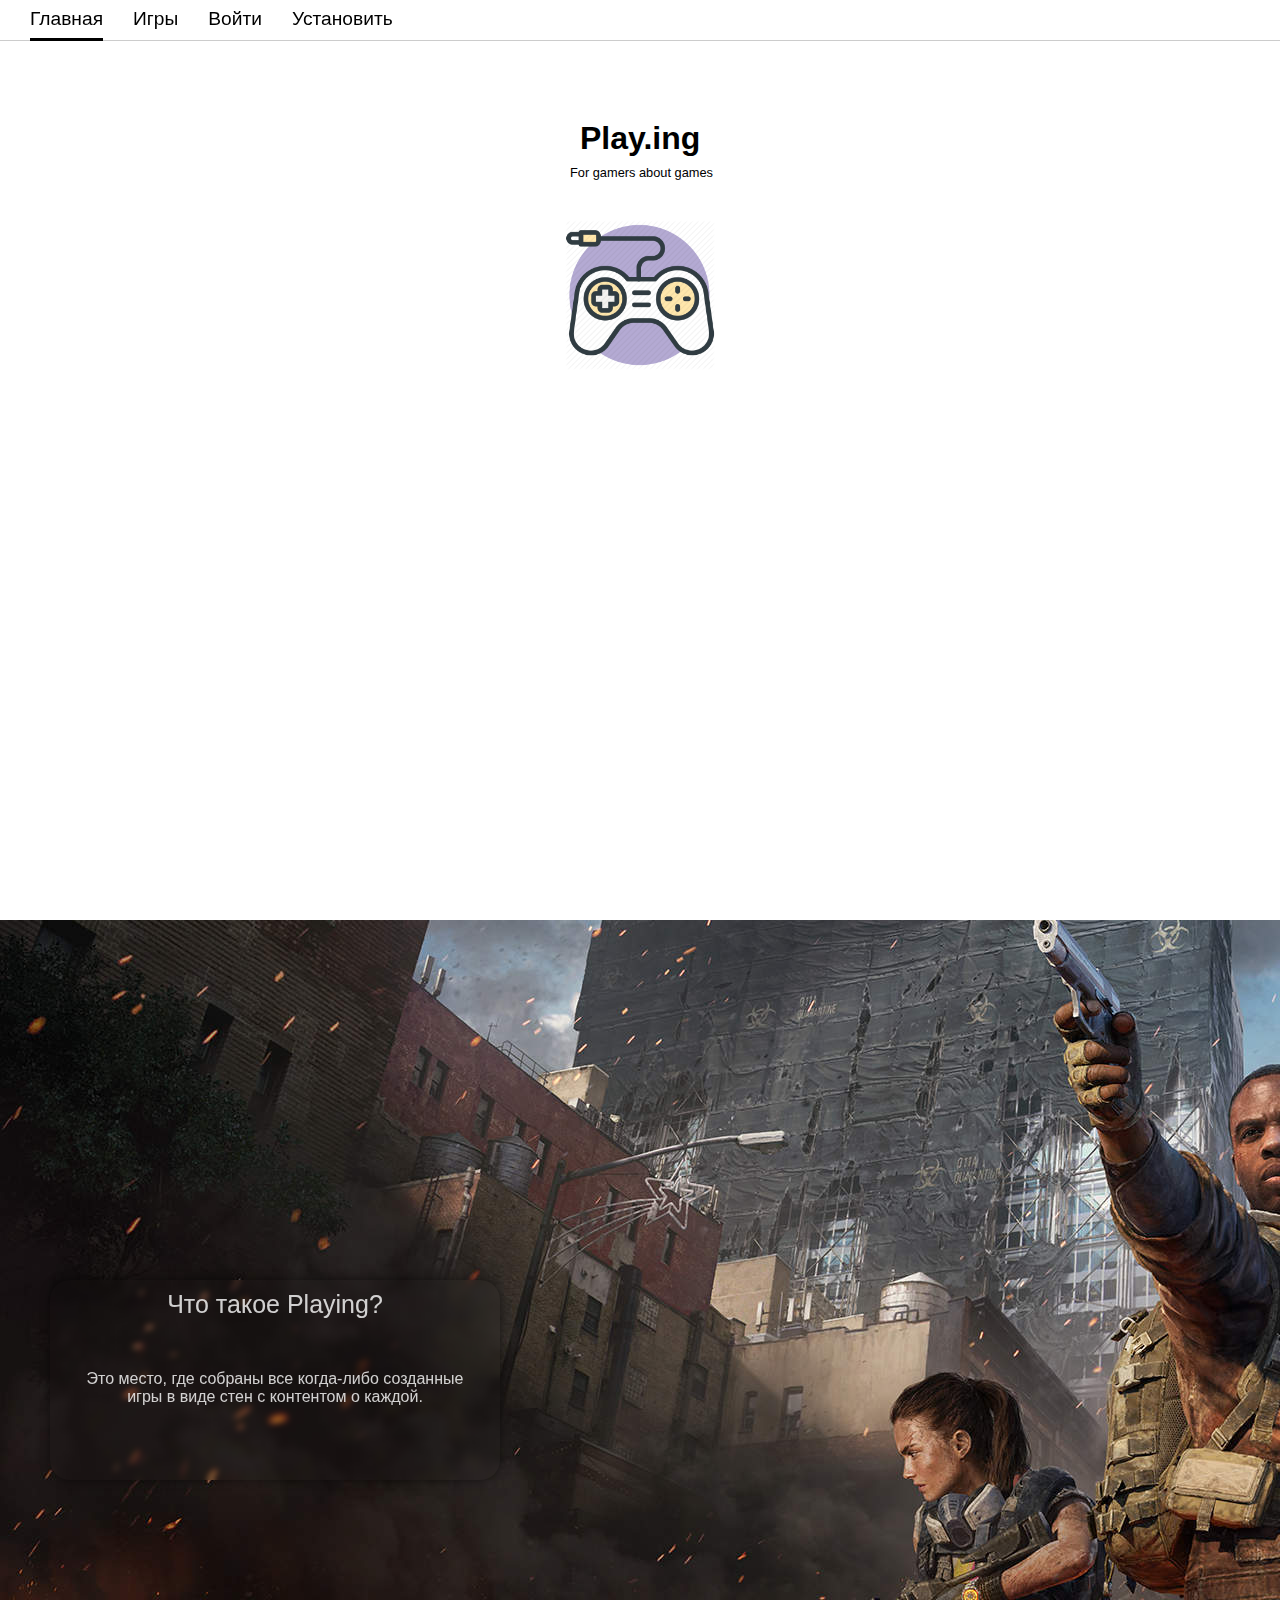
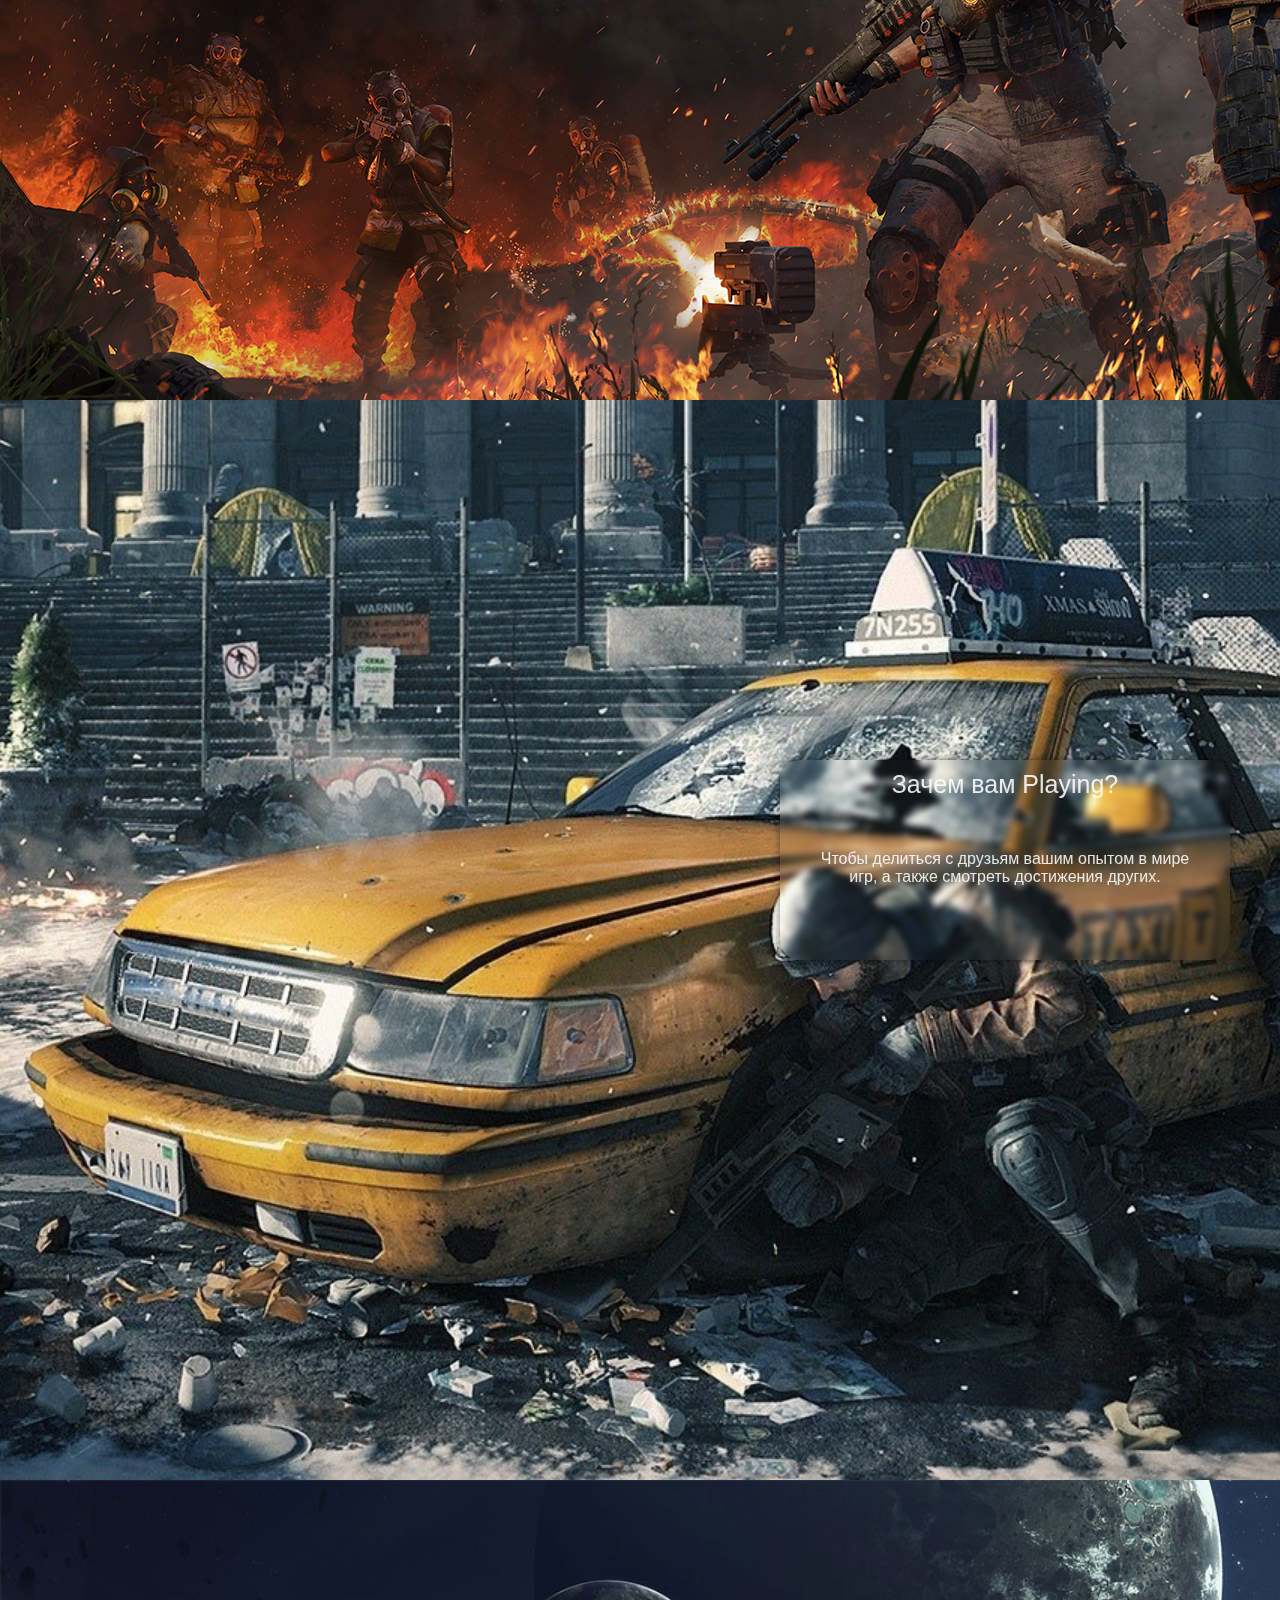
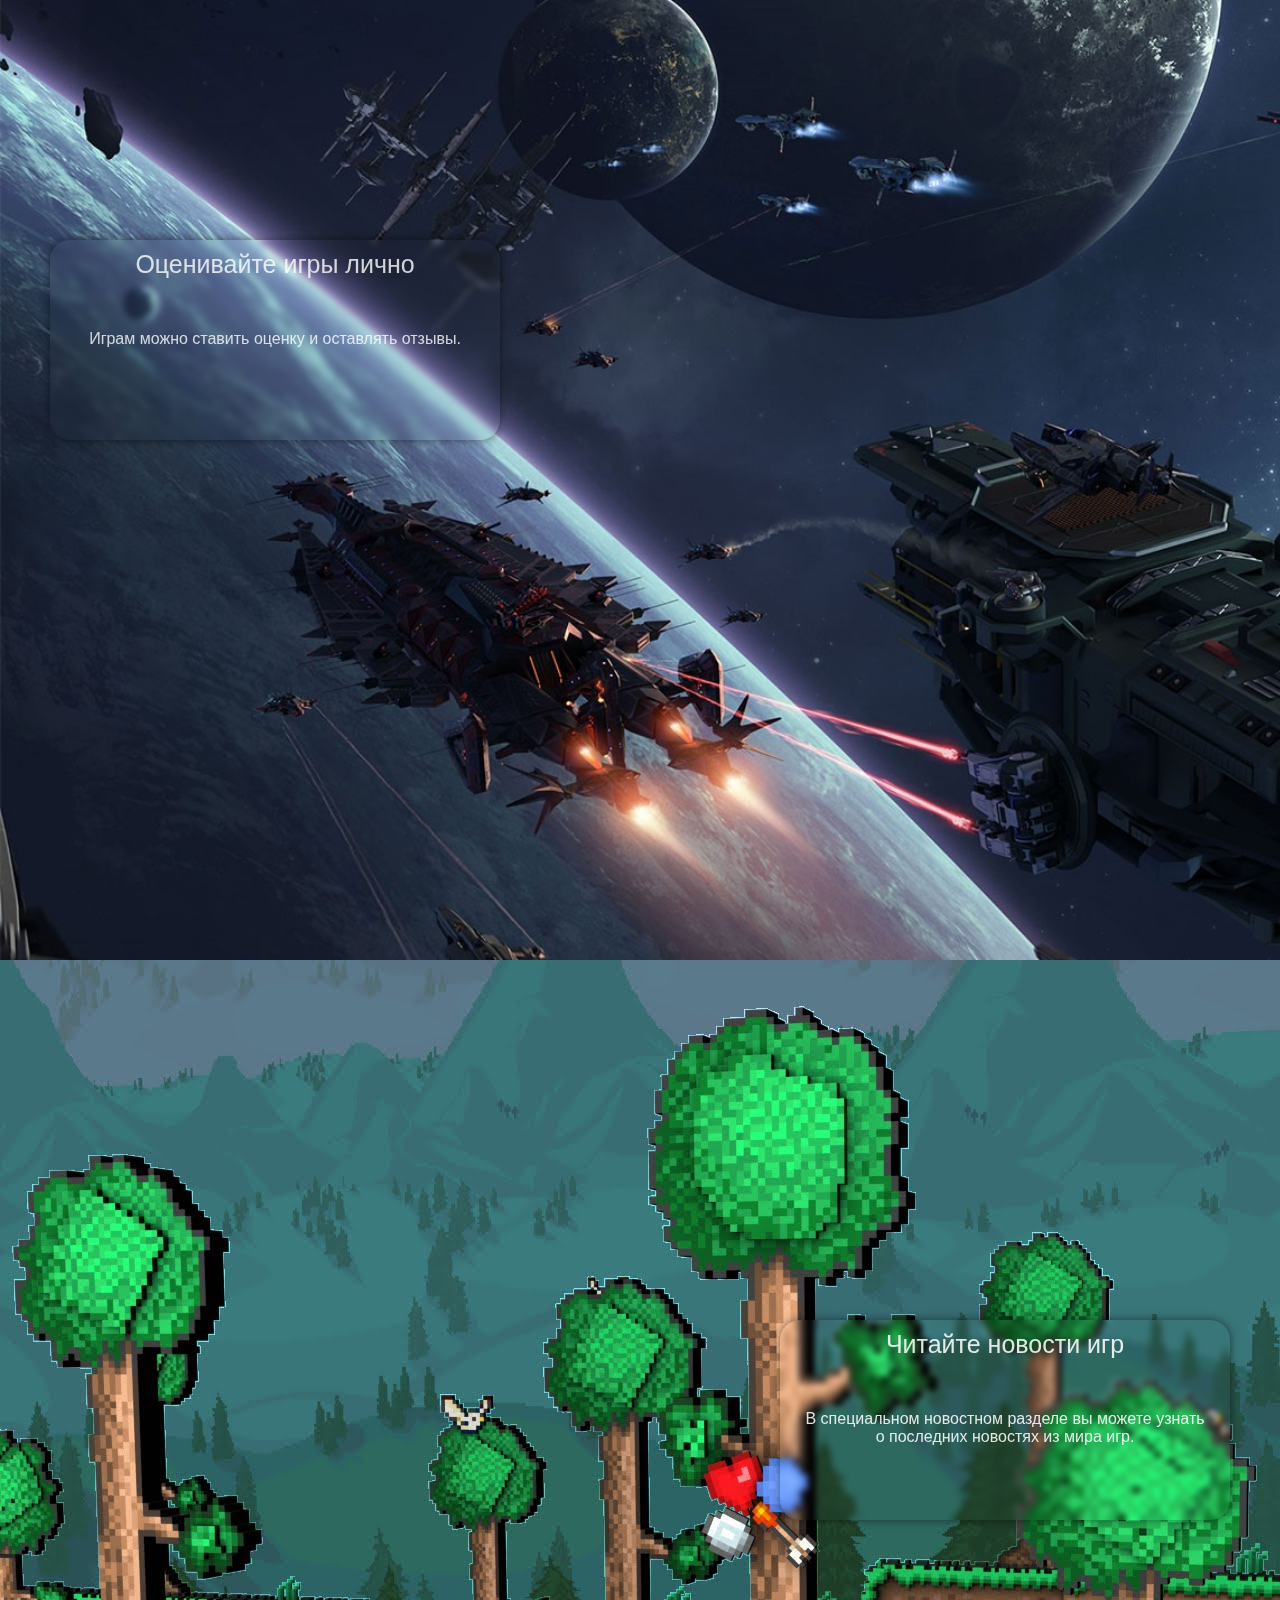
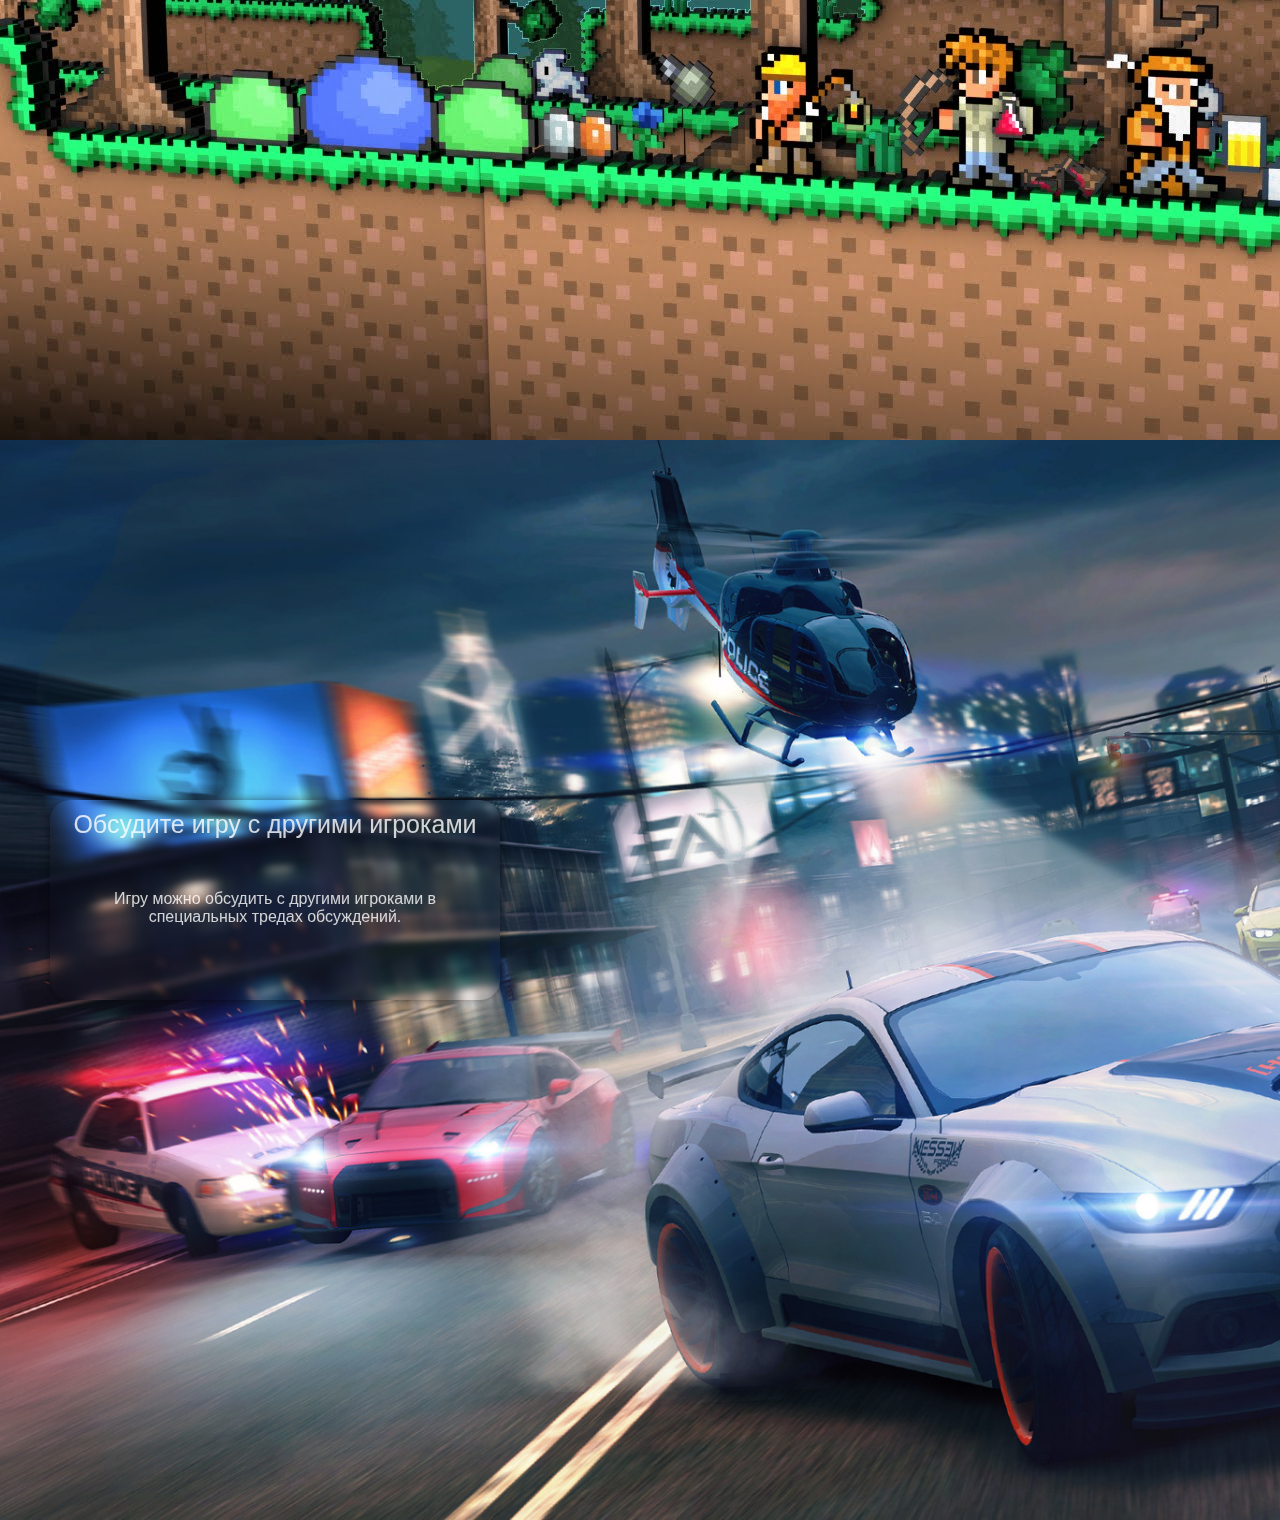
<file: src/index.html>
<!DOCTYPE html>
<html>

<head>
	<title img src="logo.png">Plg </title>
	<link href="mainmenu.css" rel="stylesheet" type="text/css">
  <link href="main-logo.css" rel="stylesheet" type="text/css">
  <link href="main-descr.css" rel="stylesheet" type="text/css">
  <link rel="icon" href="logo.png" type="image/x-icon">
	<style type="text/css">

		@import url('https://fonts.googleapis.com/css2?family=Montserrat:wght@500&display=swap');

		html * {
			font-family: Arial, 'Montserrat', sans-serif;
		}

		body {
			margin: 0;
			padding: 0;
		}

		a {
			text-decoration: none;
			color: black;
		}

    #main-button {
      border-bottom: 3px solid black;
      padding-bottom: 8px;
    }
    
	</style>
</head>


<body class>
	<div class="menu">
		<a class="menu-button" id="main-button" href="index.html">Главная</a>
		<a class="menu-button" href="">Игры</a>
		<a class="menu-button" href="auth.html">Войти</a>
		<a class="menu-button" href="">Установить</a>
	</div>

	<div class="main-logo">
		<div id="name">
			<p id="top-name">Play.ing</p>
			<p id="slogan">For gamers about games</p>
		</div>

		<div class="dropdown">
			<img id="logo" src="logo.png">
    </div>
  </div>

    <div class="description">

      <div class="description-section" id="section1">
        <div class="left-float-section">
            <div class="descr-title" id="wip-title">Что такое Playing?</div>
            <p class="section-descr">Это место, где собраны все когда-либо созданные игры в виде стен с контентом о каждой.</p>
        </div>
      </div>

      <div class="description-section" id="section2">
        <div class="right-float-section">
            <div class="descr-title" id="wdyni-title">Зачем вам Playing?</div>
            <p class="section-descr">Чтобы делиться с друзьям вашим опытом в мире игр, а также смотреть достижения других.</p>
        </div>
      </div>

      <div class="description-section" id="section3">
        <div class="left-float-section">
            <div class="descr-title" id="egp-title">Оценивайте игры лично</div>
            <p class="section-descr">Играм можно ставить оценку и оставлять отзывы. </p>
        </div>
      </div>

      <div class="description-section" id="section4">
        <div class="right-float-section">
            <div class="descr-title" id="rgn-title">Читайте новости игр</div>
            <p class="section-descr">В специальном новостном разделе вы можете узнать о последних новостях из мира игр.</p>
        </div>
      </div>

      <div class="description-section" id="section5">
        <div class="left-float-section">
            <div class="descr-title" id="dgwop-title">Обсудите игру с другими игроками</div>
            <p class="section-descr">Игру можно обсудить с другими игроками в специальных тредах обсуждений.</p>
        </div>
      </div>

    </div>

  </body>
</html>
</file>
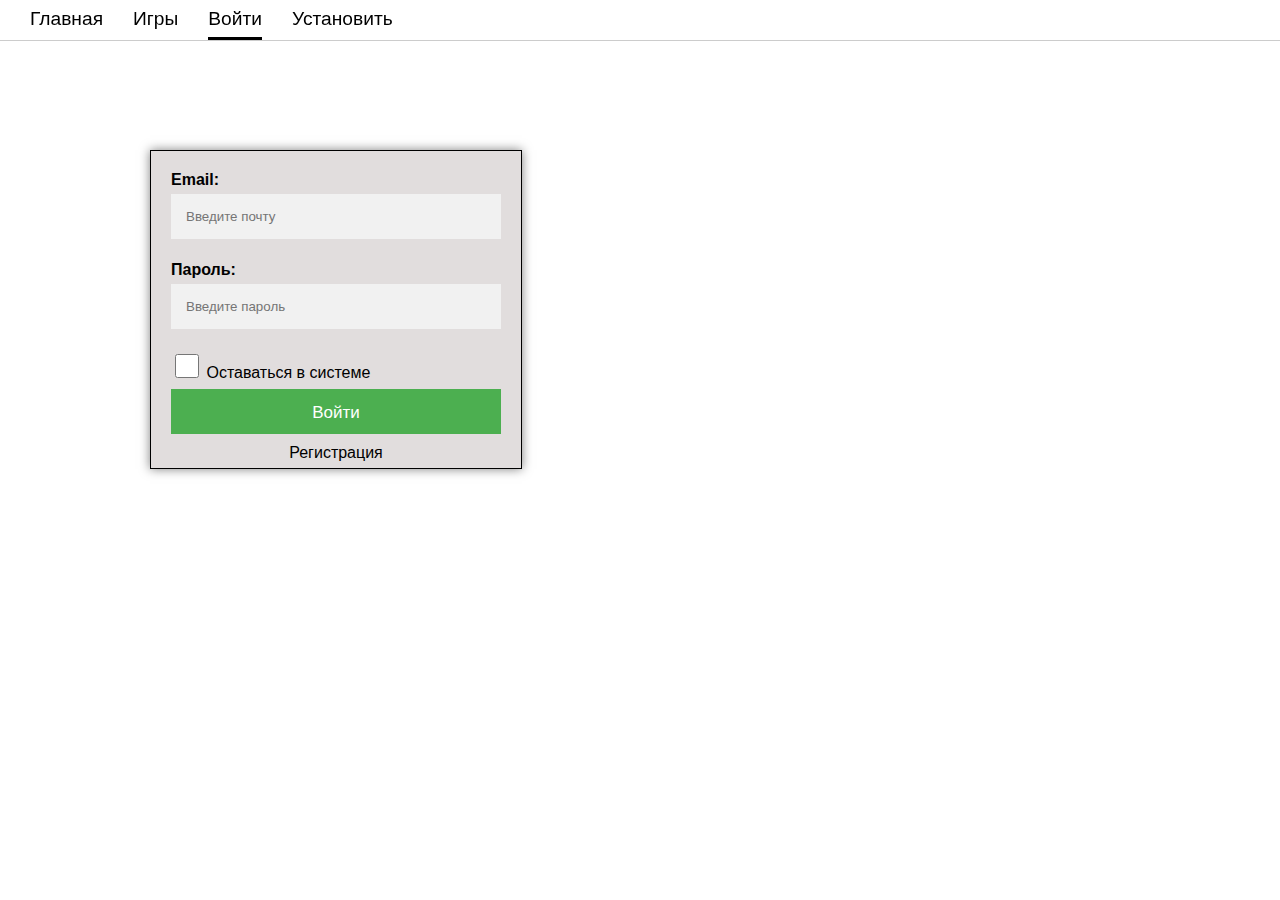
<file: src/auth.html>
<!DOCTYPE html>
<html>
  <head>
    <title>Plg</title>
    <link href="mainmenu.css" rel="stylesheet" type="text/css">
    <link href="auth-form.css" rel="stylesheet" type="text/css">
    <link rel="icon" href="logo.png" type="image/x-icon">
    <style type="text/css">

      @import url('https://fonts.googleapis.com/css2?family=Montserrat:wght@500&display=swap');

      html * {
        font-family: Arial, 'Montserrat', sans-serif;
      }

      body {
        margin: 0;
        padding: 0;
      }

      a {
        text-decoration: none;
        color: black;
      }

      #auth-button {
        border-bottom: 3px solid black;
        padding-bottom: 7px;
      }

      
  
    </style>
  </head>

  
  <body>
    <div class="menu">
      <a class="menu-button" href="index.html">Главная</a>
      <a class="menu-button" href="">Игры</a>
      <a class="menu-button" id="auth-button" href="auth.html">Войти</a>
      <a class="menu-button" href="">Установить</a>
	  </div>

    <div id="login-form">
      <form>
          <p class="top-label">Email:</p> 
          <input type="email" name="useremail" placeholder="Введите почту" pattern="[\D\d]+@[a-z]+\.[a-z]+" required>

          <p class="label">Пароль: </p>
          <input class="password-input" name="userpassword" type="password" placeholder="Введите пароль" required>

          <p class="check">
            <input class="check-remember" type="checkbox">
            <span class="text-remember">Оставаться в системе</span>
          </p>

          <div class="clearfix">
            <button type="submit" class="signupbtn">Войти</button>
          </div>

          <p id="register-ref"><a href="register.html">Регистрация</a></p>
      </form>
    </div>

  </body>
</html>
</file>
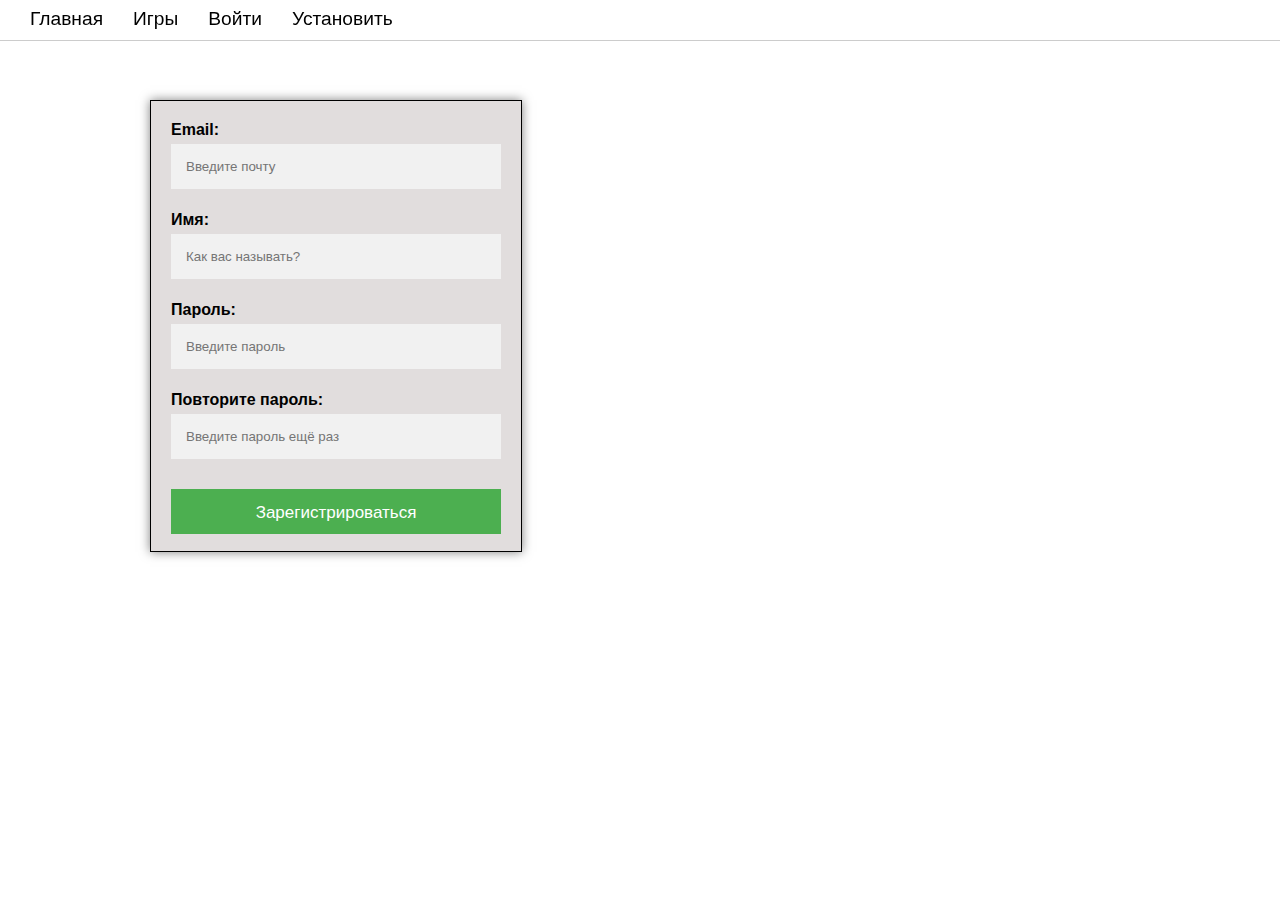
<file: src/register.html>
<!DOCTYPE html>
<html>
  <head>
    <title>Plg</title>
  </head>
  <link href="mainmenu.css" rel="stylesheet" type="text/css">
  <link href="register-form.css" rel="stylesheet" type="text/css">
  <link rel="icon" href="logo.png" type="image/x-icon">
  <style>
    @import url('https://fonts.googleapis.com/css2?family=Montserrat:wght@500&display=swap');

      html * {
        font-family: Arial, 'Montserrat', sans-serif;
      }

      body {
        margin: 0;
        padding: 0;
      }

      a {
        text-decoration: none;
        color: black;
      }

      #message {
        display:none;
        background: #e1dddd;
        color: #000;
        position: relative;
        padding: 2px;
        margin: -10px 0px 5px 20px;
      }

      #message p {
          padding: 1px 25px;
          font-size: 12px;
          margin: 0;
      }

      #title3 {
        font-size: 12px;
      }

      .valid {
          color: green;
      }

      .valid:before {
          position: relative;
          left: -25px;
          content: "✔";
      }

      .invalid {
         color: red;
      }

     .invalid:before {
        position: relative;
        left: -25px;
        content: "✖";
      }

      .invalid-border {
        border: 0.5px solid red;
      }

      .valid-border {
        border: 0.5px solid green;
      }
        
  </style>

  
  <body>
    <div class="menu">
      <a class="menu-button" href="index.html">Главная</a>
      <a class="menu-button" href="">Игры</a>
      <a class="menu-button" id="auth-button" href="auth.html">Войти</a>
      <a class="menu-button" href="">Установить</a>
	  </div>

    <div id="register-form">
      <form>
          <p class="top-label">Email:</p> 
          <input type="email" id="_email" name="_email" placeholder="Введите почту" required>

          <p class="label">Имя:</p> 
          <input type="text" id="usrname" name="usrname" placeholder="Как вас называть?">

          <p class="label">Пароль: </p>
          <input class="password-input" type="password" id="psw" name="psw" placeholder="Введите пароль" required>

          <div id="message">
            <span id="title3"><b>Password must contain the following:</b></span>
            <p id="letter" class="invalid">A <b>lowercase</b> letter</p>
            <p id="capital" class="invalid">A <b>capital (uppercase)</b> letter</p>
            <p id="number" class="invalid">A <b>number</b></p>
            <p id="length" class="invalid">Minimum <b>8 characters</b></p>
          </div>

          <p class="label">Повторите пароль: </p>
          <input class="password-input" type="password" id="rpsw" name="rpsw" placeholder="Введите пароль ещё раз" required>

          <div class="clearfix">
            <button type="submit" class="signupbtn">Зарегистрироваться</button>
          </div>
      </form>
    </div>

    <script src="form-validate.js"></script>
  </body>
</html>
</file>
<file: src/mainmenu.css>
.menu {
  top: 0;
  position: fixed;
  margin:0 auto;
  height:40px;
  width:100%;
  background-color: rgba(255, 255, 255, 0.836);
  border-bottom: 1px solid #CCCCCC;
  z-index: 1;
}

.menu-button {
  font-size: 120%;
  float:left;
  margin: 8px 0px 0px 30px;
}

.menu-button:hover {
  border-bottom: 3px solid black;
  padding-bottom: 7px;
}
</file>
<file: src/main-logo.css>
.main-logo {
		overflow: hidden;
    margin: 100px auto;
    height: 80vh;
	}
  
  #name {
			margin: 20px auto;
			width: 200px;
			height: 80px;
		}

		#top-name {
			width: 120px;
			height: 40px;
			font-weight: bold;
			font-size: 200%;
			margin: 0 auto;
		}

		#slogan {
			padding: 5px 0px 0px 10px;
			font-size: 80%;
			width: 150px;
			height: 20px;
			margin: 0 auto;
      
		}

 

  .dropdown {
			height: 150px;
			width: 300px;
			margin: 0 auto;

		}

		#logo {
      
			height: 150px;
			width: 150px;
			margin: 0 auto;
      padding: 0 75px;
      animation-duration: 5s;
      animation-name: anim;
      animation-iteration-count: infinite;
		}
</file>
<file: src/main-descr.css>
.descr-title {
      height: 30px;
      margin: 0 auto;
      padding: 10px;
      font-size: 25px;
      text-align: center;
    }

    .left-float-section {
      /* background-color:rgba(170, 135, 99, 0.884); */
      width: 450px;
      height: 200px;
      margin: 0px 0px 0px 50px;
      float: left;
      /* border: 0.5px solid black; */
      box-shadow: 0 0 10px rgba(0, 0, 0, 0.5);
      color: rgba(255, 255, 255, 0.801);
      backdrop-filter: blur(3px);
      border-radius: 20px;
      z-index: 0;
    }

    .right-float-section {
      width: 450px;
      height: 200px;
      margin: 0px 50px 0px 0px;
      float: right;
      box-shadow: 0 0 10px rgba(0, 0, 0, 0.5);
      color: rgba(255, 255, 255, 0.87);
      backdrop-filter: blur(3px);
      border-radius: 20px;
      z-index: 0;
      /* border: 2px solid black */
    }

    #wip-title {
      width: 220px;
    }

    .section-descr {
      width: 400px;
      height: 100px;
      margin: 40px auto;
      text-align: center;
    }

    .description-section {
      width: 100vw;
      height: 80vh;
      padding: 40vh 0 0 0;
    }


    #section1 {
      background-image: url('division.jpg');
      background-position: 0 0;
      background-repeat: no-repeat;
      background-size: cover;
    }

    #section2 {
      background-image: url('maxresdefault.jpg');
      background-position: 0 0;
      background-repeat: no-repeat;
      background-size: cover;
    }

    #section3 {
      background-image: url('starc.jpg');
      background-position: 0 0;
      background-repeat: no-repeat;
      background-size: cover;
    }

    #section4 {
      background-image: url('terr.jpeg');
      background-position: 0 0;
      background-repeat: no-repeat;
      background-size: cover;
    }

    #section5 {
      background-image: url('nfs.jpeg');
      background-position: 0 0;
      background-repeat: no-repeat;
      background-size: cover;
    }

    #wdyni-title {
      width: 260px;
    }

    #egp-title {
      width:300px;
    }

    #rgn-title {
      width: 276px;
    }

    #dgwop-title {
      width:410px;
    }
</file>
<file: src/auth-form.css>
#login-form {
        width: 370px;
        margin: 150px 0 0 150px;
        border: 1px solid black;
        box-shadow: 0 0 10px rgba(0, 0, 0, 0.5);
        background-color: rgba(223, 219, 219, 0.945);
      }

      input[type=email], input[type=password] {
        width: 300px;
        padding: 15px;
        margin: 5px 0 22px 20px;
        display: inline-block;
        border: none;
        background: #f1f1f1;
      }

      input[type=email]:focus, input[type=password]:focus {
        background-color: #ddd;
        outline: none;
      }

      input:required:valid  {
        border: solid;
        border-color: green;
      }

      /* input:required:invalid {
        border: solid;
        border-color: red;
      } */

      .top-label {
        font-weight: bold;
        margin: 20px 0px 0px 20px;
      }

      .label {
        font-weight: bold;
        margin: 0px 0px 0px 20px;
      }

      .check {
        width: 220px;
        height: 30px;
        margin: 0px 0px 0px 20px;
      }

      .check-remember {
        width:24px;
        height: 24px;
      }

      .text-remember {
        width: 100px;
        height: 24px;
        bottom: 15px;
        text-align: center;
      }

      button {
        background-color: #4CAF50;
        color: white;
        padding: 14px 20px;
        margin: 8px 0px 0px 20px;
        border: none;
        cursor: pointer;
        width: 330px;
        height: 45px;
        font-weight: normal;
        font-size: 17px;
      }

      button:hover {
        background-color: #4CBF55
      }

      #register-ref {
        width: 330px;
        height: 24px;
        text-align: center;
        margin:10px 0px 0px 20px;
      }
</file>
<file: src/register-form.css>
#register-form {
        width: 370px;
        margin: 100px 0 0 150px;
        border: 1px solid black;
        height: 450px;
        box-shadow: 0 0 10px rgba(0, 0, 0, 0.5);
        background-color: rgba(223, 219, 219, 0.945);
      }

      input[type=text], input[type=email], input[type=password] {
        width: 300px;
        padding: 15px;
        margin: 5px 0 22px 20px;
        display: inline-block;
        border: none;
        background: #f1f1f1;
      }

      input[type=email]:focus, input[type=text]:focus, input[type=password]:focus {
        background-color: #ddd;
        outline: none;
        border: 0.5px solid black;
      }

      .top-label {
        font-weight: bold;
        margin: 20px 0px 0px 20px;
      }

      .label {
        font-weight: bold;
        margin: 0px 0px 0px 20px;
      }

      .check {
        width: 220px;
        height: 30px;
        margin: 0px 0px 0px 20px;
      }

      .check-remember {
        width:24px;
        height: 24px;
      }

      .text-remember {
        width: 100px;
        height: 24px;
        bottom: 15px;
        text-align: center;
      }

      button {
        background-color: #4CAF50;
        color: white;
        padding: 14px 20px;
        margin: 8px 0px 0px 20px;
        border: none;
        cursor: pointer;
        width: 330px;
        height: 45px;
        font-weight: normal;
        font-size: 17px;
      }

      button:hover {
        background-color: #4CBF55
      }

      #register-ref {
        width: 330px;
        height: 24px;
        text-align: center;
        margin:10px 0px 0px 20px;
      }
</file>
